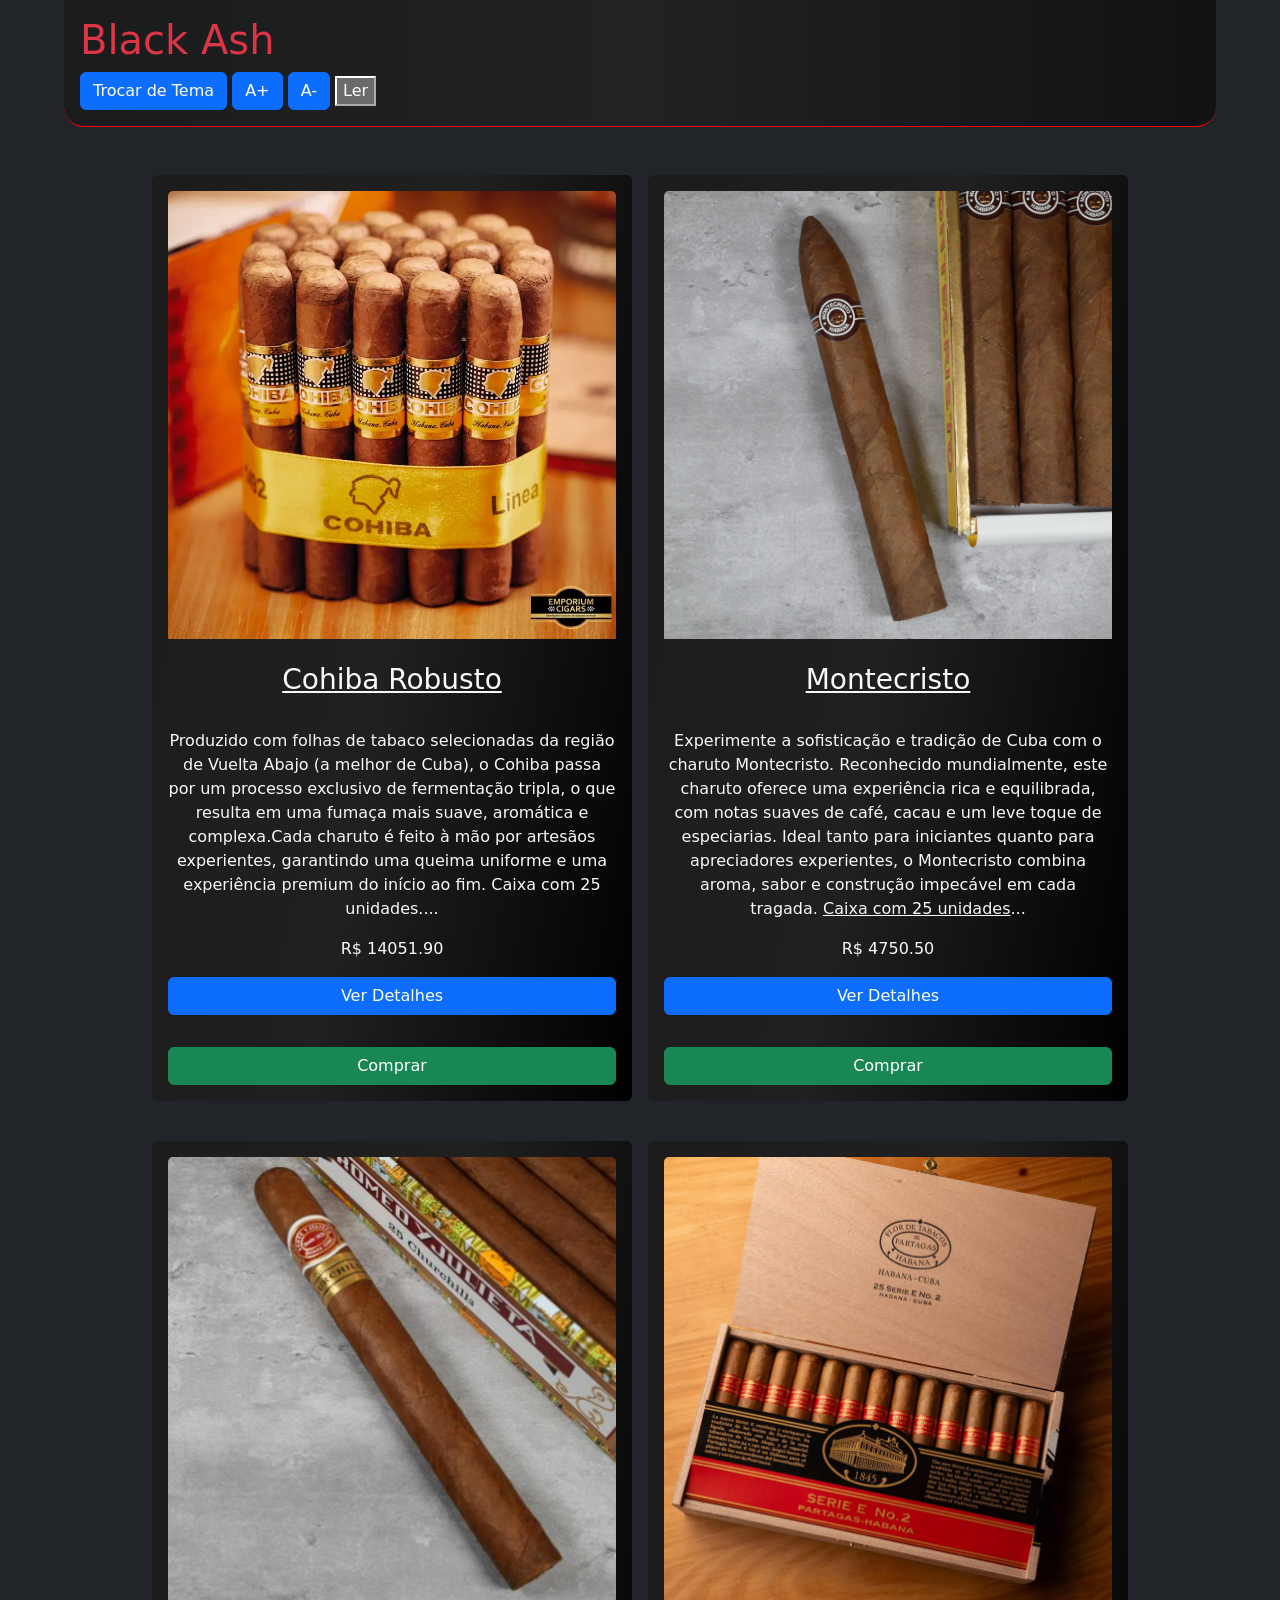
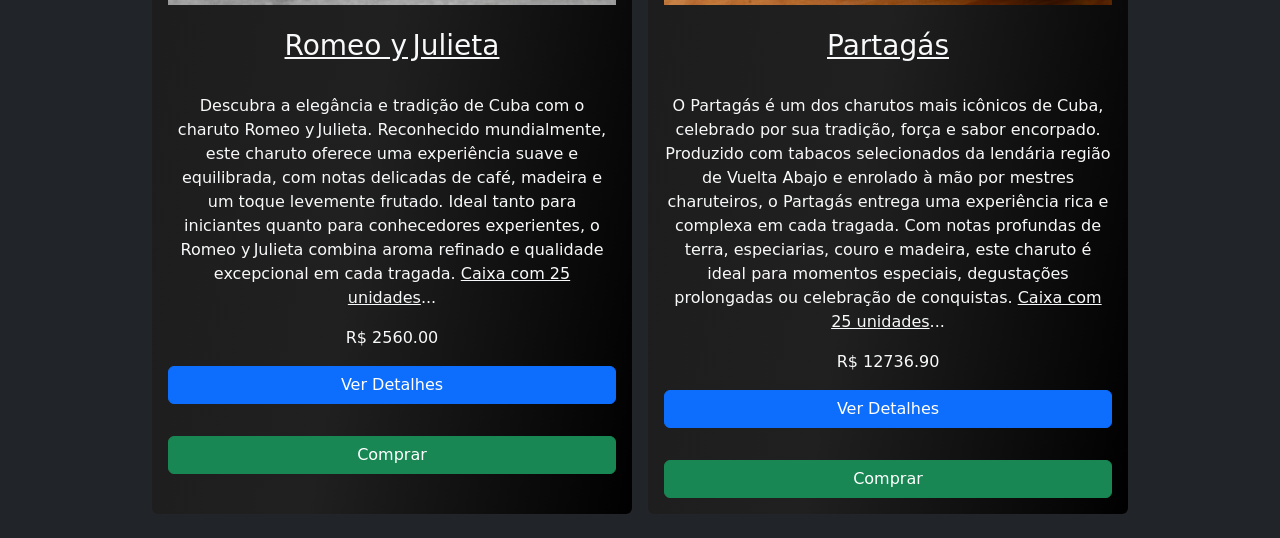
<file: index.html>
<!DOCTYPE html>
<html lang="pt-BR">

<head>
    <meta charset="UTF-8">
    <meta name="viewport" content="width=device-width, initial-scale=1.0">
    <meta name="description" content="">
    <title>Black Ash</title>
    <link href="https://cdn.jsdelivr.net/npm/bootstrap@5.3.3/dist/css/bootstrap.min.css" rel="stylesheet">
    <script src="js/main.js" defer></script>
    <link rel="stylesheet" href="css/style.css">
</head>

<body data-bs-theme="dark" class=" text-white">
    <header class="text-danger p-3 mb-5 header-stl">
        <h1>Black Ash</h1>
        <button id="trocaTema" class="btn btn-primary">Trocar de Tema</button>
        <button id="aumenta" tabindex="0" class="btn btn-primary">A+</button>
        <button id="diminui" tabindex="0" class="btn btn-primary">A-</button>
        <button id="lerPG" tabindex="0">Ler</button>
    </header>
    <main>
        <section id="lista-produtos" class="container d-flex flex-wrap justify-content-center gap-3"></section>
    </main>

</body>

</html>
</file>
<file: css/style.css>
.btn-css {
  transition: all 0.25s ease;
  position: relative;
  overflow: hidden;
}

/* SOMBRINHA NE PAE */
.btn-css:hover {
  transform: translateY(-4px) scale(1.03);
  box-shadow: 0 12px 25px rgba(78, 78, 78, 0.4);
}

/* BRILINHO */
.btn-css::after {
  content: "";
  position: absolute;
  top: 0;
  left: -75%;
  width: 50%;
  height: 100%;
  background: rgba(255,255,255,0.35);
  transform: skewX(-25deg);
  transition: left 0.6s ease;
}

.btn-css:hover::after {
  left: 130%;
}

.card-css {
  background: linear-gradient(
    100deg,
    #1c1c1c 0%,
    #202020 50%,
    #000000 100%);
  border: none;
  transition: all 0.3s ease;
}
.card-css:hover {
  transform: translateY(-5px) scale(1.02);
  box-shadow: 0 15px 30px rgba(0,0,0,0.5);
}
.header-stl {
  border-radius: 0 0 20px 20px;
  margin: 0 auto;
  width: 90%;
  background: linear-gradient(90deg, #161616a6, #20202096, #00000086);
  border-bottom: 1px solid #ff0000;
}
</file>
